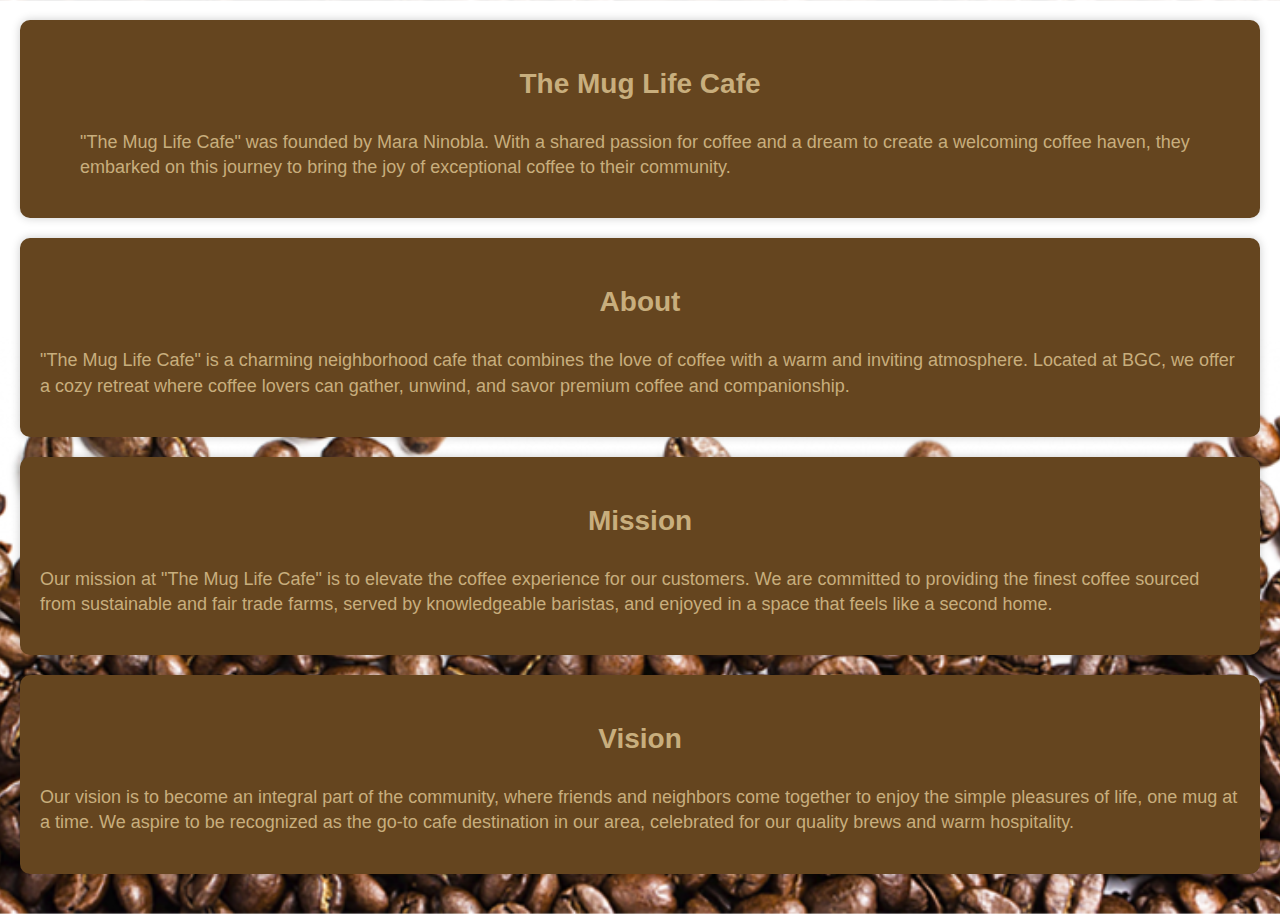
<file: About Us.html>
<!DOCTYPE html>
<html lang="en" dir="ltr">

<head>
    <meta charset="utf-8">
    <title>About The Mug Life Cafe</title>
    <style>
        body {
            background-image: url('images/cb.png');
            background-size: cover;
            background-position: center;
            font-family: 'Montserrat', sans-serif;
            color: #C8AE7D;
            margin: 0;
            padding: 20px;
        }

        .section {
            background-color: #65451F;
            padding: 20px;
            border-radius: 10px;
            box-shadow: 0px 0px 10px rgba(0, 0, 0, 0.2);
            margin-bottom: 20px;
        }

        h3 {
            text-align: center;
            font-size: 28px;
            margin-bottom: 30px;
        }

        p {
            font-size: 18px;
            line-height: 1.4;
            margin-top: 10px;
        }
    </style>
</head>

<body>
    <div class="section">
        <h3>The Mug Life Cafe</h3>
        <ol>
            <p>"The Mug Life Cafe" was founded by Mara Ninobla. With a shared passion for coffee and a dream to create a welcoming coffee haven, they embarked on this journey to bring the joy of exceptional coffee to their community.</p>
        </ol>
    </div>

    <div class="section">
        <h3>About</h3>
        <p>"The Mug Life Cafe" is a charming neighborhood cafe that combines the love of coffee with a warm and inviting atmosphere. Located at BGC, we offer a cozy retreat where coffee lovers can gather, unwind, and savor premium coffee and companionship.</p>
    </div>

    <div class="section">
        <h3>Mission</h3>
        <p>Our mission at "The Mug Life Cafe" is to elevate the coffee experience for our customers. We are committed to providing the finest coffee sourced from sustainable and fair trade farms, served by knowledgeable baristas, and enjoyed in a space that feels like a second home.</p>
    </div>

    <div class="section">
        <h3>Vision</h3>
        <p>Our vision is to become an integral part of the community, where friends and neighbors come together to enjoy the simple pleasures of life, one mug at a time. We aspire to be recognized as the go-to cafe destination in our area, celebrated for our quality brews and warm hospitality.</p>
    </div>
</body>

</html>
</file>
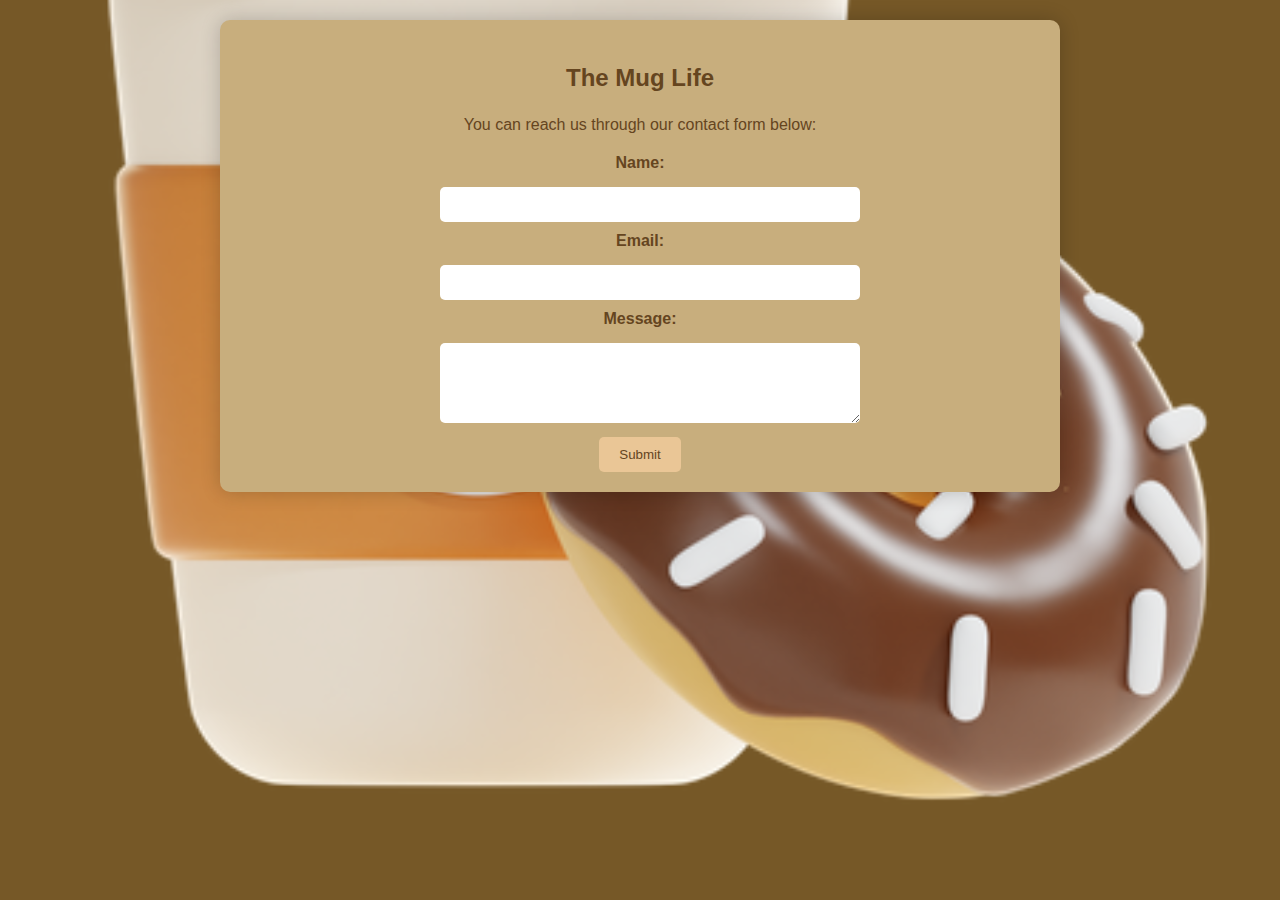
<file: Contact.html>
<!DOCTYPE html>
<html lang="en" dir="ltr">
<head>
    <meta charset="utf-8">
    <title>Contact - The Mug Life</title>
    <style>
        body {
            background-image: url('images/cdd.webp');
            background-size: cover;
            background-position: center;
            background-color: #765827;
            font-family: 'Montserrat', sans-serif;
            color: #65451F;
            padding: 20px;
            margin: 0;
        }

        .container {
            max-width: 800px;
            margin: 0 auto;
            padding: 20px;
            background-color: #C8AE7D;
            border-radius: 10px;
            box-shadow: 0px 0px 20px rgba(0, 0, 0, 0.2);
        }

        h3 {
            text-align: center;
            font-size: 24px;
        }

        p {
            text-align: center;
            margin-bottom: 20px;
        }

        a {
            color: #65451F;
            text-decoration: none;
            margin: 10px;
        }

        form {
            text-align: center;
            max-width: 400px;
            margin: 0 auto;
        }

        label {
            font-weight: bold;
            display: block;
            margin-bottom: 5px;
        }

        input[type="text"],
        input[type="email"],
        textarea {
            width: 100%;
            padding: 10px;
            margin: 10px 0;
            border: none;
            border-radius: 5px;
        }

        input[type="submit"] {
            background-color: #EAC696;
            color: #65451F;
            padding: 10px 20px;
            border: none;
            border-radius: 5px;
            cursor: pointer;
        }

        input[type="submit"]:hover {
            background-color: #C8AE7D;
        }
    </style>
</head>
<body>
    <div class="container">
        <h3>The Mug Life</h3>
        <p>You can reach us through our contact form below:</p>
        <form>
            <label for="name">Name:</label>
            <input type="text" id="name" name="name" required>

            <label for="email">Email:</label>
            <input type="email" id="email" name="email" required>

            <label for="message">Message:</label>
            <textarea id="message" name="message" rows="4" required></textarea>

            <input type="submit" value="Submit">
        </form>
    </div>
</body>
</html>
</file>
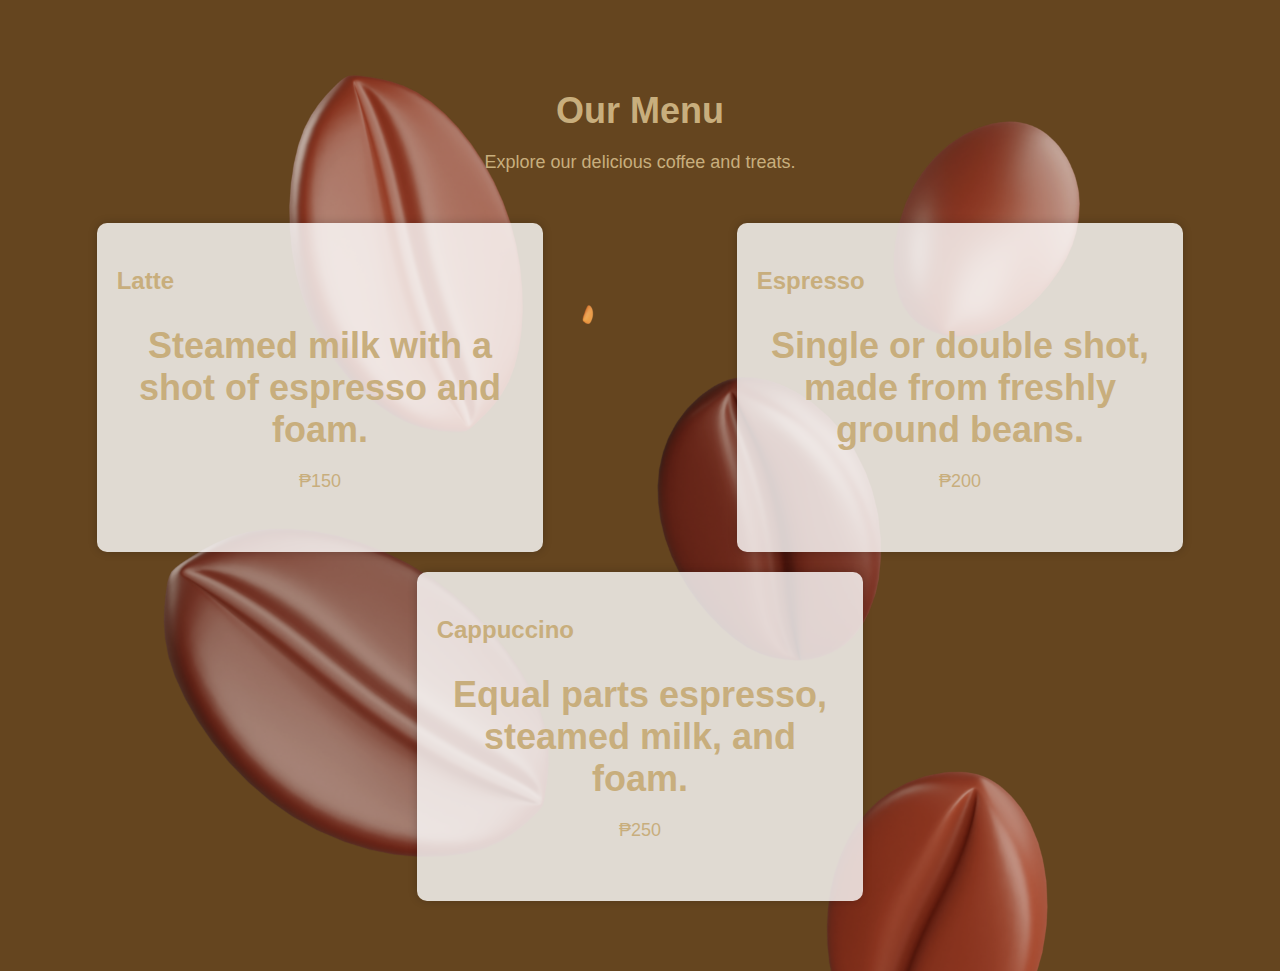
<file: Menu.html>
<!DOCTYPE html>
<html lang="en" dir="ltr">
<head>
    <meta charset="utf-8">
    <style>
        body {
            font-family: 'Montserrat', sans-serif;
            margin: 0;
            padding: 0;
        }

        /* Add styles for the pricing section */
        #pricing {
            background-image: url('images/bean.png');
            background-size: cover;
            background-color: #65451F;
            color: #C8AE7D;
            padding: 60px 0;
        }

        #pricing h2 {
            font-size: 36px;
            margin-bottom: 20px;
            text-align: center;
        }

        #pricing p {
            font-size: 18px;
            margin-bottom: 40px;
            text-align: center;
        }

        .card-deck {
            display: flex;
            justify-content: space-around;
            flex-wrap: wrap;
        }

        .card {
            background-color: rgba(255, 255, 255, 0.8);
            border-radius: 10px;
            box-shadow: 0px 0px 10px rgba(0, 0, 0, 0.2);
            margin: 10px 0; /* Fixed the margin here */
            flex-basis: calc(33.33% - 20px);
            padding: 20px;
        }

        .card h3 {
            font-size: 24px;
            margin-bottom: 10px;
        }

        .card h2 {
            font-size: 18px;
            margin-bottom: 10px;
        }

        .card p {
            font-size: 16px;
        }
    </style>
</head>
<body>

<section id="pricing">
    <h2>Our Menu</h2>
    <p>Explore our delicious coffee and treats.</p>
    <div class="card-deck">
        <div class="card">
            <div class="card-header">
                <h3>Latte</h3>
            </div>
            <div class="card-body">
                <h2>Steamed milk with a shot of espresso and foam.</h2>
                <p>₱150</p>
            </div>
        </div>
        <div class="card">
            <div class="card-header">
                <h3>Espresso</h3>
            </div>
            <div class="card-body">
                <h2>Single or double shot, made from freshly ground beans.</h2>
                <p>₱200</p>
            </div>
        </div>
        <div class="card">
            <div class="card-header">
                <h3>Cappuccino</h3>
            </div>
            <div class="card-body">
                <h2>Equal parts espresso, steamed milk, and foam.</h2>
                <p>₱250</p>
            </div>
        </div>
    </div>
</section>

</body>
</html>
</file>
